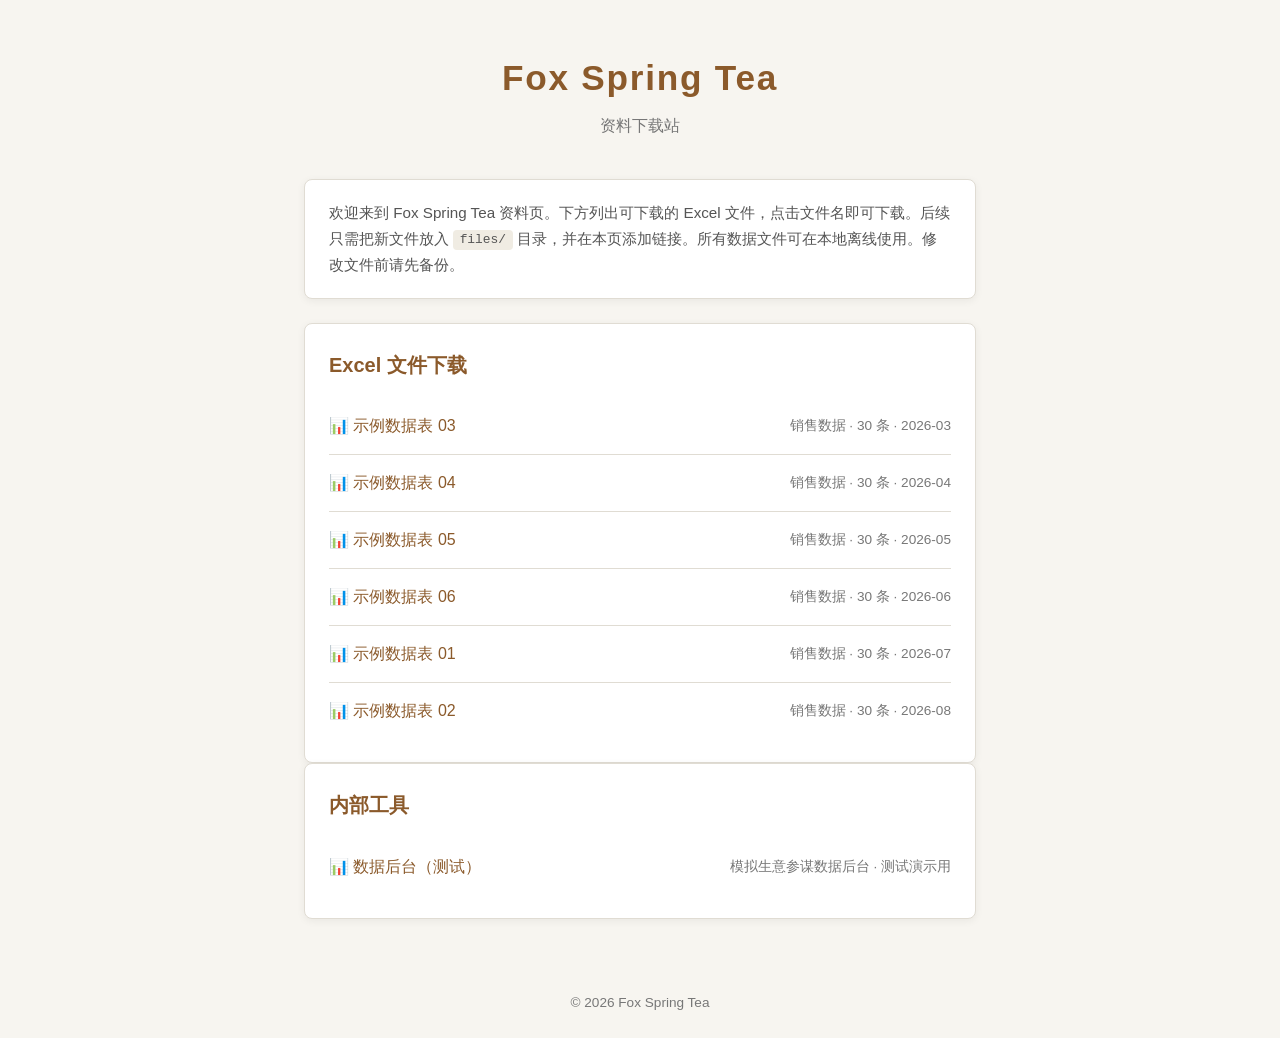
<file: index.html>
<!DOCTYPE html>
<html lang="zh-CN">
<head>
  <meta charset="UTF-8">
  <meta name="viewport" content="width=device-width, initial-scale=1.0">
  <title>Fox Spring Tea</title>
  <link rel="stylesheet" href="assets/style.css">
</head>
<body>
  <header>
    <h1>Fox Spring Tea</h1>
    <p class="subtitle">资料下载站</p>
  </header>

  <main>
    <section class="intro">
      <p>欢迎来到 Fox Spring Tea 资料页。下方列出可下载的 Excel 文件，点击文件名即可下载。后续只需把新文件放入 <code>files/</code> 目录，并在本页添加链接。所有数据文件可在本地离线使用。修改文件前请先备份。</p>
    </section>

    <section class="downloads">
      <h2>Excel 文件下载</h2>
      <ul class="file-list">
        <li>
          <a href="files/sample-data-03.xlsx" download>示例数据表 03</a>
          <span class="file-meta">销售数据 · 30 条 · 2026-03</span>
        </li>
        <li>
          <a href="files/sample-data-04.xlsx" download>示例数据表 04</a>
          <span class="file-meta">销售数据 · 30 条 · 2026-04</span>
        </li>
        <li>
          <a href="files/sample-data-05.xlsx" download>示例数据表 05</a>
          <span class="file-meta">销售数据 · 30 条 · 2026-05</span>
        </li>
        <li>
          <a href="files/sample-data-06.xlsx" download>示例数据表 06</a>
          <span class="file-meta">销售数据 · 30 条 · 2026-06</span>
        </li>
        <li>
          <a href="files/sample-data-01.xlsx" download>示例数据表 01</a>
          <span class="file-meta">销售数据 · 30 条 · 2026-07</span>
        </li>
        <li>
          <a href="files/sample-data-02.xlsx" download>示例数据表 02</a>
          <span class="file-meta">销售数据 · 30 条 · 2026-08</span>
        </li>
      </ul>
    </section>

    <section class="downloads">
      <h2>内部工具</h2>
      <ul class="file-list">
        <li>
          <a href="admin.html">数据后台（测试）</a>
          <span class="file-meta">模拟生意参谋数据后台 · 测试演示用</span>
        </li>
      </ul>
    </section>
  </main>

  <footer>
    <p>© 2026 Fox Spring Tea</p>
  </footer>
</body>
</html>
</file>
<file: assets/style.css>
/* Fox Spring Tea - 站点样式 */

:root {
  --bg-color: #f7f5f0;
  --card-bg: #ffffff;
  --text-color: #333333;
  --muted-color: #777777;
  --accent-color: #8b5a2b;
  --accent-hover: #6d4420;
  --border-color: #e0dcd3;
  --shadow: 0 2px 8px rgba(0, 0, 0, 0.06);
}

* {
  box-sizing: border-box;
  margin: 0;
  padding: 0;
}

body {
  font-family: -apple-system, BlinkMacSystemFont, "Segoe UI", "PingFang SC", "Microsoft YaHei", sans-serif;
  background-color: var(--bg-color);
  color: var(--text-color);
  line-height: 1.7;
  min-height: 100vh;
  display: flex;
  flex-direction: column;
}

header {
  text-align: center;
  padding: 3rem 1rem 1.5rem;
}

header h1 {
  font-size: 2.2rem;
  color: var(--accent-color);
  letter-spacing: 0.05em;
}

.subtitle {
  color: var(--muted-color);
  font-size: 1rem;
  margin-top: 0.25rem;
}

main {
  flex: 1;
  max-width: 720px;
  width: 100%;
  margin: 0 auto;
  padding: 1rem 1.5rem 3rem;
}

.intro {
  background-color: var(--card-bg);
  border: 1px solid var(--border-color);
  border-radius: 8px;
  padding: 1.25rem 1.5rem;
  margin-bottom: 1.5rem;
  box-shadow: var(--shadow);
}

.intro p {
  color: #555;
  font-size: 0.95rem;
}

.intro code {
  background-color: #f0ece3;
  padding: 0.15rem 0.4rem;
  border-radius: 4px;
  font-family: Consolas, Monaco, monospace;
  font-size: 0.85em;
}

.downloads {
  background-color: var(--card-bg);
  border: 1px solid var(--border-color);
  border-radius: 8px;
  padding: 1.5rem;
  box-shadow: var(--shadow);
}

.downloads h2 {
  font-size: 1.25rem;
  margin-bottom: 1rem;
  color: var(--accent-color);
}

.file-list {
  list-style: none;
}

.file-list li {
  display: flex;
  align-items: center;
  justify-content: space-between;
  padding: 0.9rem 0;
  border-bottom: 1px solid var(--border-color);
}

.file-list li:last-child {
  border-bottom: none;
}

.file-list a {
  color: var(--accent-color);
  text-decoration: none;
  font-weight: 500;
  transition: color 0.2s ease;
}

.file-list a:hover {
  color: var(--accent-hover);
  text-decoration: underline;
}

.file-list a::before {
  content: "📊 ";
}

.file-meta {
  color: var(--muted-color);
  font-size: 0.85rem;
  white-space: nowrap;
  margin-left: 1rem;
}

footer {
  text-align: center;
  padding: 1.5rem;
  color: var(--muted-color);
  font-size: 0.85rem;
}

@media (max-width: 480px) {
  header h1 {
    font-size: 1.75rem;
  }

  .file-list li {
    flex-direction: column;
    align-items: flex-start;
  }

  .file-meta {
    margin-left: 0;
    margin-top: 0.25rem;
  }
}
</file>
